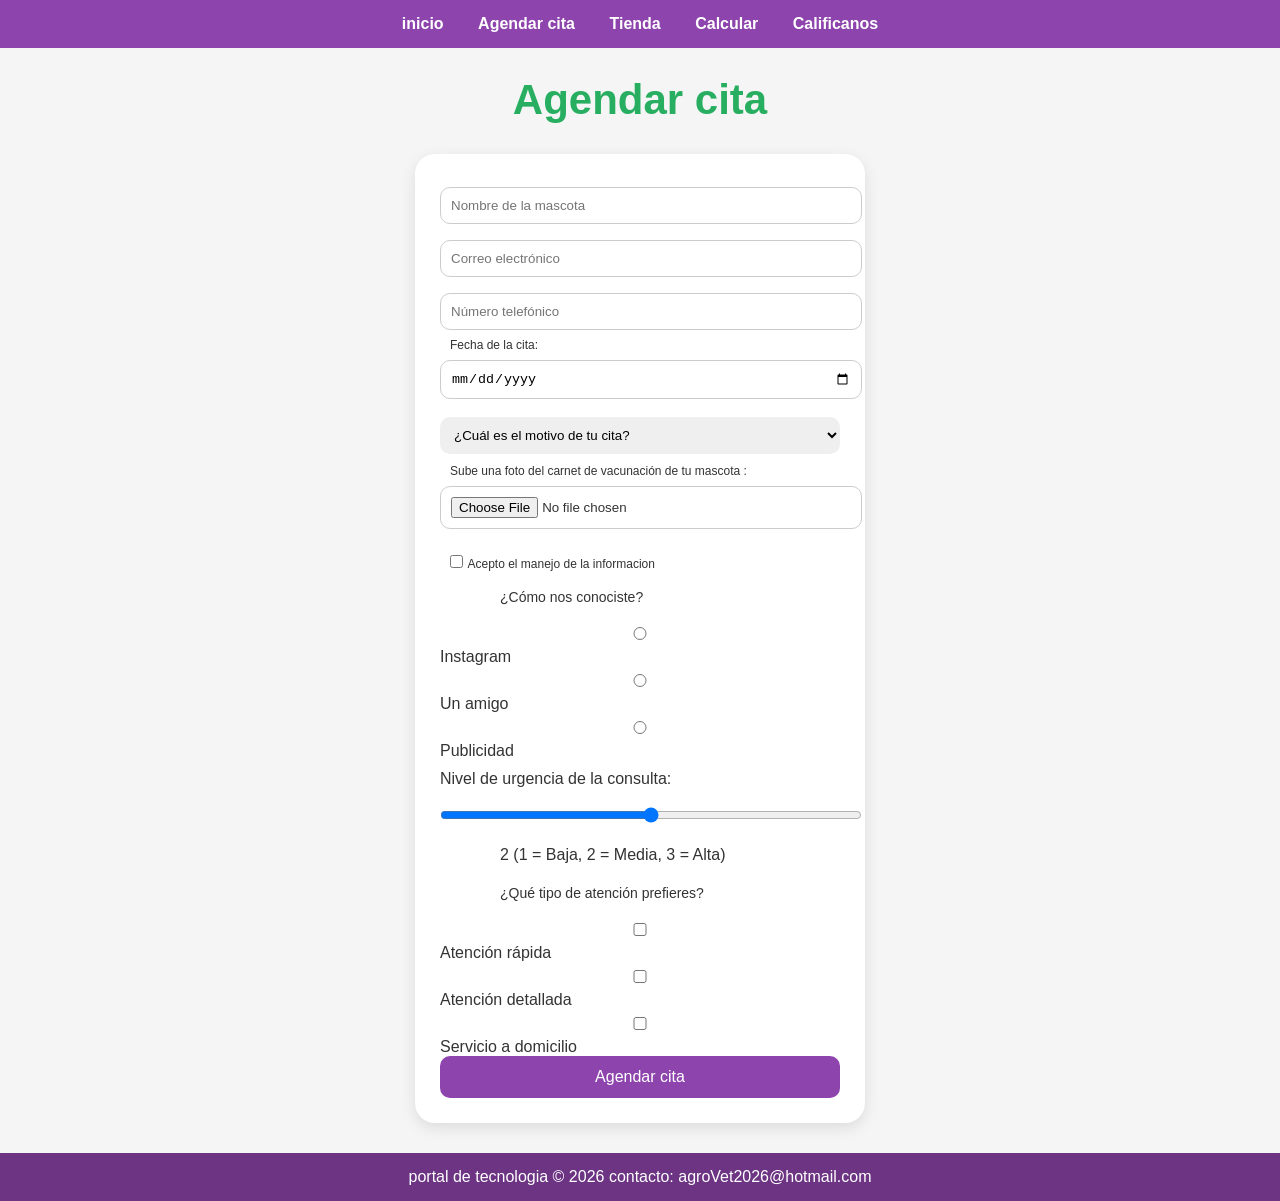
<file: Portafolio/agroVet/agendar.html>
<!DOCTYPE html>
<html lang="es">
<head>
<meta charset="UTF-8">
<title>Agendar cita</title>
<link rel="stylesheet" href="style.css">

</head>

<body class="agendar">
        <nav>
<ul>
     <li><a href="inicio.html">inicio</a></li>
<li><a href="agendar.html">Agendar cita</a></li>
<li><a href="veterinaria.html">Tienda</a></li>
<li><a href="calcular.html">Calcular</a></li>
<li><a href="calificanos.html">Calificanos</a></li>
</ul>
</nav>
<h1>Agendar cita</h1>

<div class="form-container">

<form action="#" method="POST" enctype="multipart/form-data">
 
            <input type="text" name="nombre" placeholder="Nombre de la mascota" required>
            <input type="email" name="correo" placeholder="Correo electrónico" required>
            <input type="tel" name="telefono" placeholder="Número telefónico">
 
            <label style="display:block; text-align:left; margin-left:10px; font-size:12px;">Fecha de la cita:</label>
            <input type="date" name="fecha">
 
            <select name="motivo" style="width:100%; margin:10px 0; padding:10px; border-radius:10px; border:none;">
                <option value="" disabled selected>¿Cuál es el motivo de tu cita?</option>
                <option value="Consulta">Consulta general</option>
                <option value="vacunas">Vacunacion</option>
                <option value="cequeos">Chequeos medicos</option>
                <option value="Asesoria">Asesoria en nutricion</option>
                <option value="Otros">Otros</option>
                
            </select>
 
            <label style="display:block; text-align:left; margin-left:10px; font-size:12px;">Sube una foto del carnet de vacunación de tu mascota
                :</label>
            <input type="file" name="archivo" accept="image/*">
 
            
 
            <div style="text-align:left; margin:10px;">
                <input type="checkbox" id="terminos" name="terminos" required style="width:auto;">
                <label for="terminos" style="font-size:12px;">Acepto el manejo de la informacion</label>
            </div>
            <div class="grupo-input">
                <p style="text-align:left; font-size:14px; margin-bottom:10px;">¿Cómo nos conociste?</p>
                <label><input type="radio" name="origen" value="instagram"> Instagram</label>
                <label><input type="radio" name="origen" value="amigo"> Un amigo</label>
                <label><input type="radio" name="origen" value="publicidad"> Publicidad</label>
            </div>
 
           <div class="grupo-input">
    <label>Nivel de urgencia de la consulta:</label><br>

    <input type="range" name="urgencia" min="1" max="3" step="1"
        oninput="valorUrgencia.value = this.value">

    <p>
        <output id="valorUrgencia">2</output>
        (1 = Baja, 2 = Media, 3 = Alta)
    </p>
</div>
 
            <div class="grupo-input">
                <p style="text-align:left; font-size:14px; margin-bottom:10px;">¿Qué tipo de atención prefieres?</p>
                <label><input type="checkbox" name="estilo" value="rapida"> Atención rápida</label>
                <label><input type="checkbox" name="estilo" value="detallada"> Atención detallada</label>
                <label><input type="checkbox" name="domicilio" value="fiesta"> Servicio a domicilio</label>
            </div>
            <button type="submit">Agendar cita</button>
        </form>

</div>

<footer>
 portal de tecnologia © 2026  contacto: agroVet2026@hotmail.com
</footer>

</body>
</html>
</file>
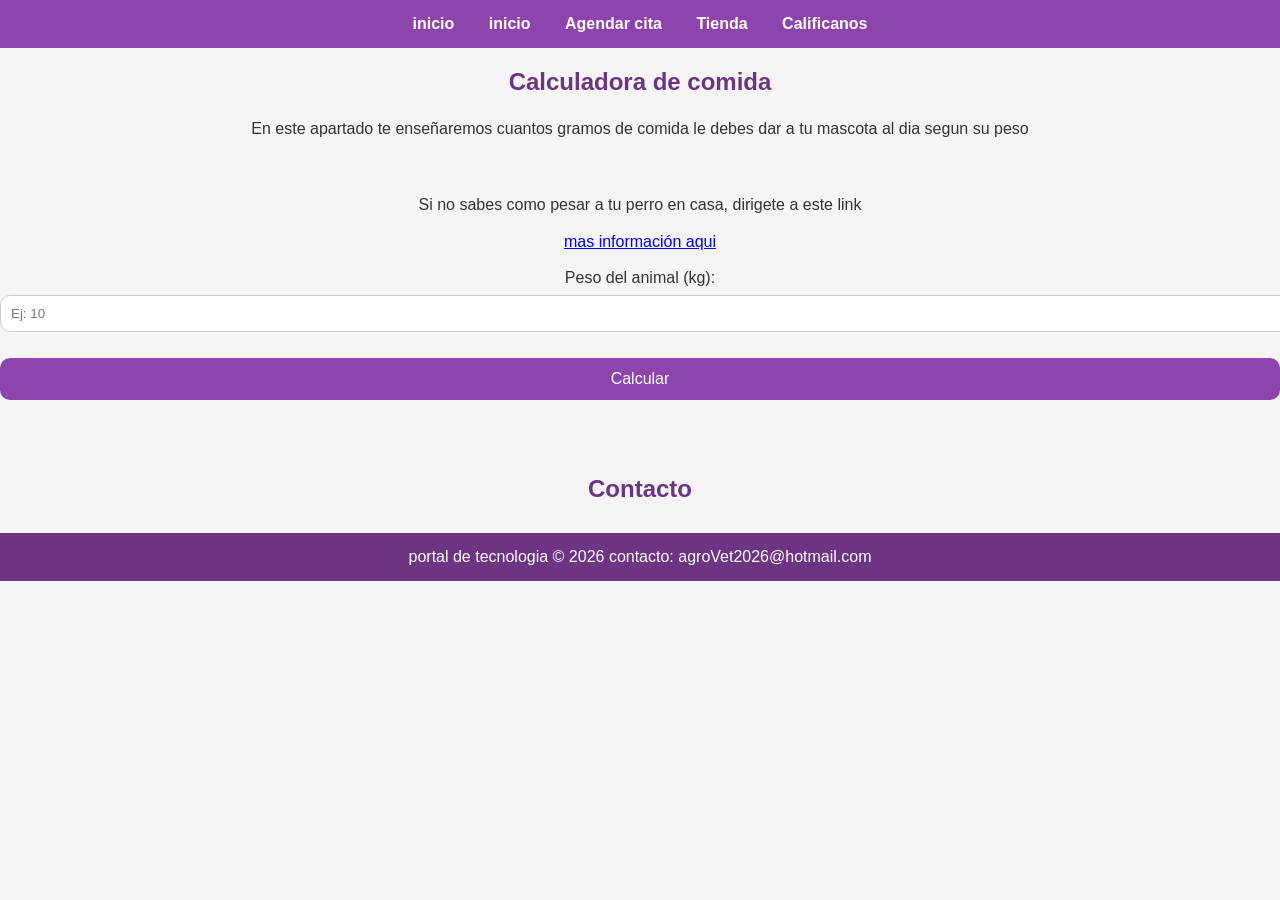
<file: Portafolio/agroVet/calcular.html>
<!DOCTYPE html>
<html lang="es">
<head>
<link rel="stylesheet" href="style.css">

    <meta charset="UTF-8">
    <title>Calculadora de comida para perros</title>
</head>
<nav>
<ul> 
 <li><a href="inicio.html">inicio</a></li>
<li><a href="Inicio.html">inicio</a></li>
<li><a href="agendar.html">Agendar cita</a></li>
<li><a href="veterinaria.html">Tienda</a></li>
<li><a href="calificanos.html">Calificanos</a></li>
</ul>
</nav>
<body>

    <h2>Calculadora de comida</h2>
    <p>En este apartado te enseñaremos cuantos gramos de comida le debes dar a tu mascota al dia segun su peso</p>
    <br><br>
    <p>Si no sabes como pesar a tu perro en casa, dirigete a este link</p>
    <a target="_blank" href="https://www.hillspet.es/dog-care/healthcare/how-to-weigh-your-dog-at-home">mas información aqui</a>
    <br><br>
    <label>Peso del animal (kg):</label><br>
    <input type="number" id="peso" placeholder="Ej: 10"><br><br>

    <button onclick="calcularComida()">Calcular</button>

    <h3 id="resultado"></h3>

    <script src="Calculadora.js"></script>

    <br><br>
     <h2>Contacto</h2>
 
<footer>
 portal de tecnologia © 2026  contacto: agroVet2026@hotmail.com
</footer>
</body>
</html>
</file>
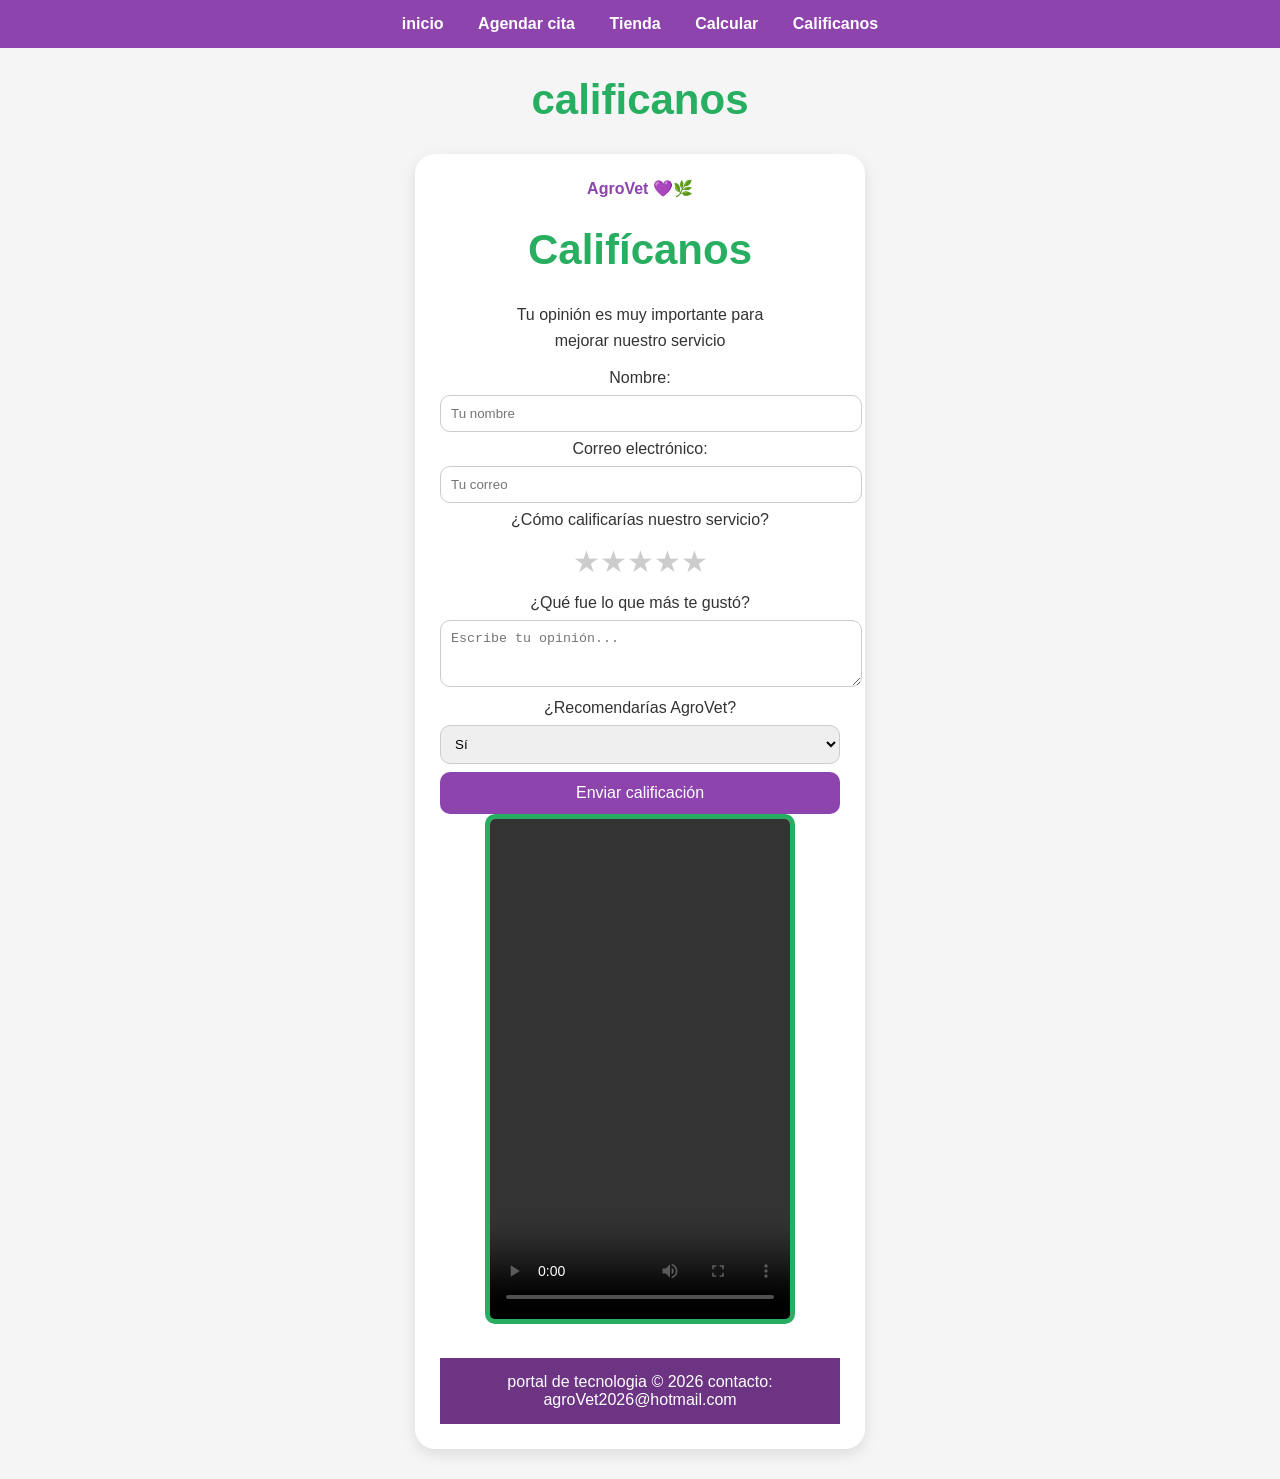
<file: Portafolio/agroVet/calificanos.html>
<!DOCTYPE html>
<html lang="es">
<head>
<meta charset="UTF-8">
<title>Agendar cita</title>
<link rel="stylesheet" href="style.css">
</head>

<body class="calificanos">
        <nav>
<ul>
     <li><a href="inicio.html">inicio</a></li>
<li><a href="agendar.html">Agendar cita</a></li>
<li><a href="veterinaria.html">Tienda</a></li>
<li><a href="calcular.html">Calcular</a></li>
<li><a href="calificanos.html">Calificanos</a></li>
</ul>
</nav>
<h1>calificanos</h1>

<div class="form-container">
    </head>

<body>

    <div class="contenedor">

        <div class="logo">AgroVet 💜🌿</div>

        <h1>Califícanos</h1>

        <p>Tu opinión es muy importante para mejorar nuestro servicio</p>

        <form>

            <label>Nombre:</label>
            <input type="text" placeholder="Tu nombre">

            <label>Correo electrónico:</label>
            <input type="email" placeholder="Tu correo">

            <label>¿Cómo calificarías nuestro servicio?</label>

            <div class="estrellas">
                <input type="radio" name="estrellas" id="5"><label for="5">★</label>
                <input type="radio" name="estrellas" id="4"><label for="4">★</label>
                <input type="radio" name="estrellas" id="3"><label for="3">★</label>
                <input type="radio" name="estrellas" id="2"><label for="2">★</label>
                <input type="radio" name="estrellas" id="1"><label for="1">★</label>
            </div>

            <label>¿Qué fue lo que más te gustó?</label>
            <textarea rows="3" placeholder="Escribe tu opinión..."></textarea>

            <label>¿Recomendarías AgroVet?</label>
            <select>
                <option>Sí</option>
                <option>No</option>
            </select>

            <button type="submit">Enviar calificación</button>

        </form>
        <video width="300" height="500" controls>
    
    <source src="vid/2.mp4" >
    Tu navegador no soporta video HTML5.
</video>

    </div>
    <footer>
 portal de tecnologia © 2026  contacto: agroVet2026@hotmail.com
</footer>

</body>
</html>
</file>
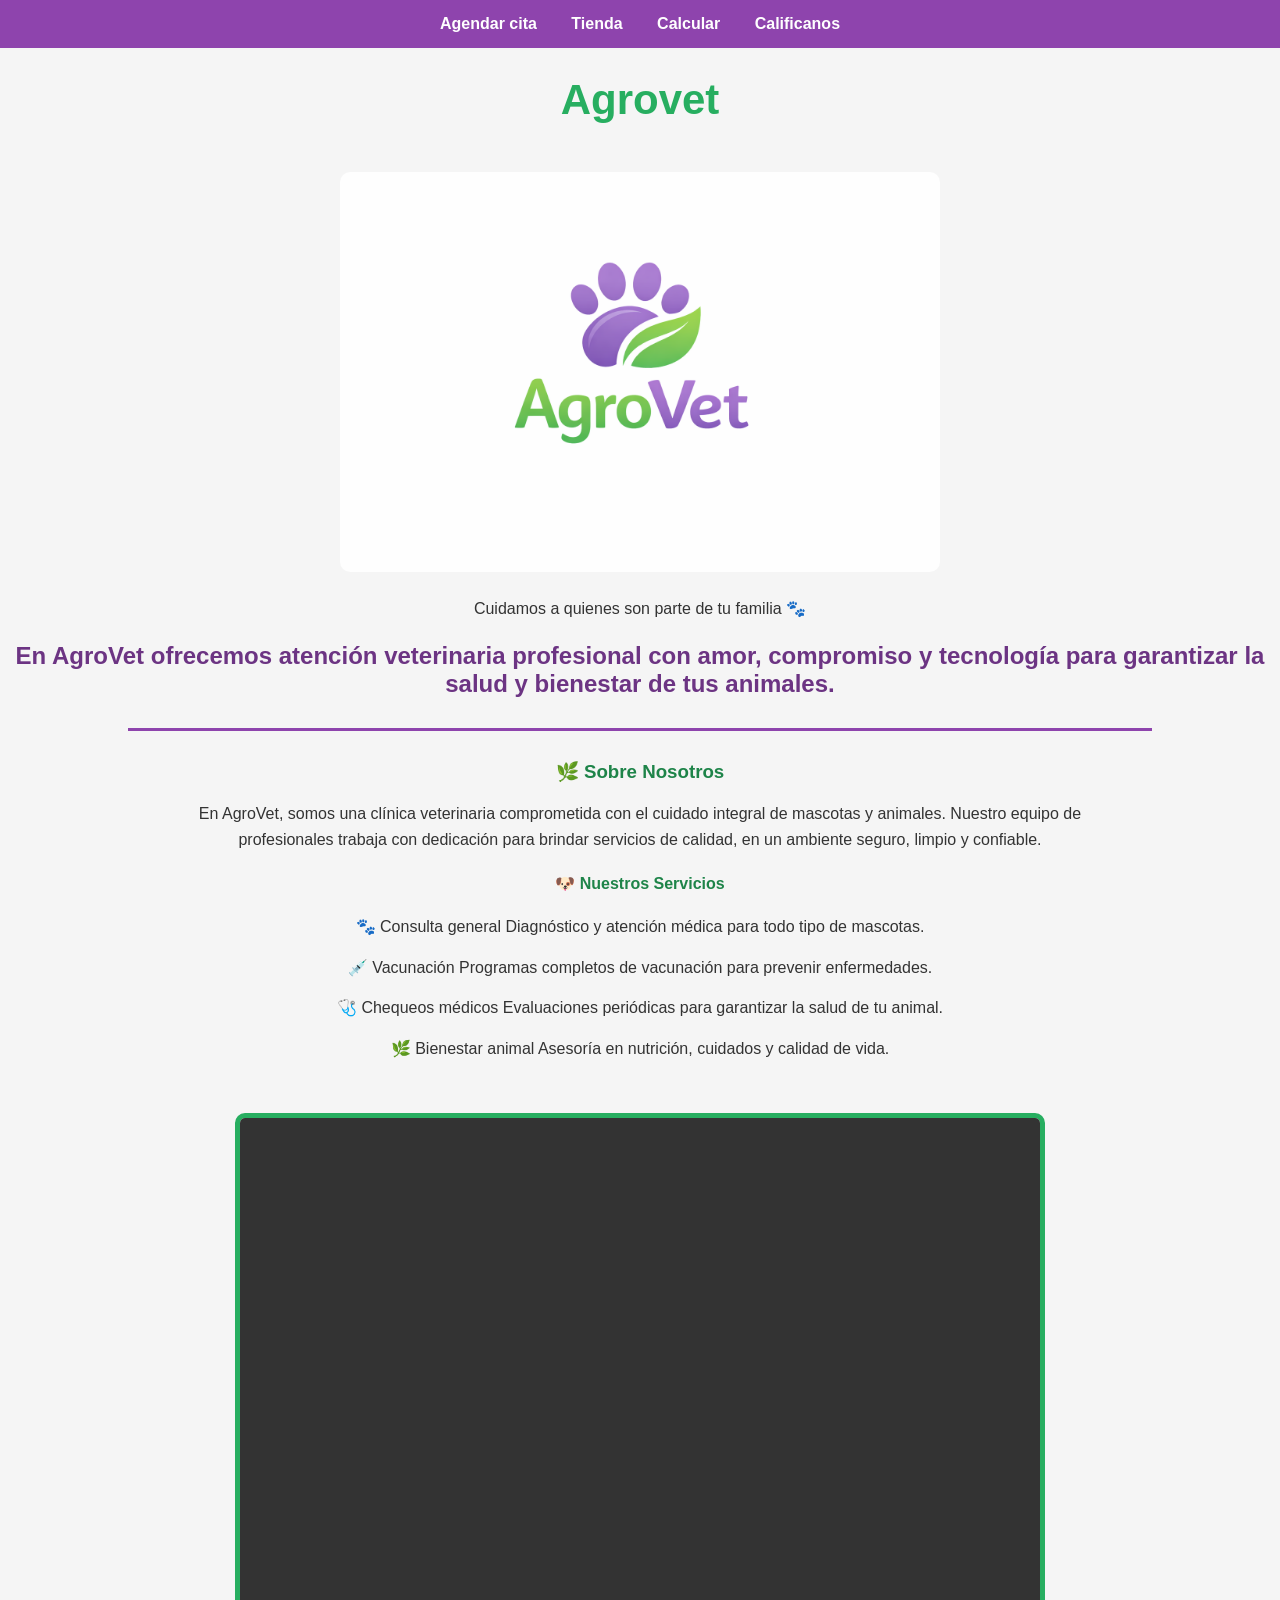
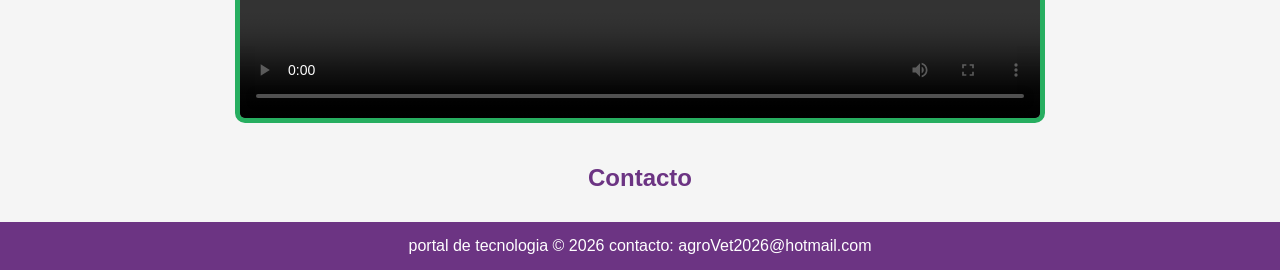
<file: Portafolio/agroVet/inicio.html>
<!DOCTYPE html>
<html lang="en">
<head>
    <title>inicio</title>
    <link rel="stylesheet" href="style.css">
 
    
</head>
<body>
    <nav>
<ul>
   
<li><a href="agendar.html">Agendar cita</a></li>
<li><a href="veterinaria.html">Tienda</a></li>
<li><a href="calcular.html">Calcular</a></li>
<li><a href="calificanos.html">Calificanos</a></li>
</ul>
</nav>
    
    <h1>Agrovet</h1>
    <img src="img/logo.png"height="400" />
    <p>Cuidamos a quienes son parte de tu familia 🐾</p>
    <h2>En AgroVet ofrecemos atención veterinaria profesional con amor, compromiso y tecnología para garantizar la salud y bienestar de tus animales.</h2>
    <hr>
    <h3>🌿 Sobre Nosotros</h3>
    <p>En AgroVet, somos una clínica veterinaria comprometida con el cuidado integral de mascotas y animales. Nuestro equipo de profesionales trabaja con dedicación para brindar servicios de calidad, en un ambiente seguro, limpio y confiable.
    </p>
    <h4>🐶 Nuestros Servicios</h4>
    <p>🐾 Consulta general
Diagnóstico y atención médica para todo tipo de mascotas.    
 </p>
 <p>💉 Vacunación
Programas completos de vacunación para prevenir enfermedades.</p>
     <p>🩺 Chequeos médicos
Evaluaciones periódicas para garantizar la salud de tu animal.</p>
<p>🌿 Bienestar animal
Asesoría en nutrición, cuidados y calidad de vida.</p>
     <br><br>
     

<video width="800" height="600" controls>
    
    <source src="vid/1.mp4" >
    Tu navegador no soporta video HTML5.
</video>
<br><br>
     <h2>Contacto</h2>

<footer>
 portal de tecnologia © 2026  contacto: agroVet2026@hotmail.com
</footer>
      
      
</body>
</html>
</file>
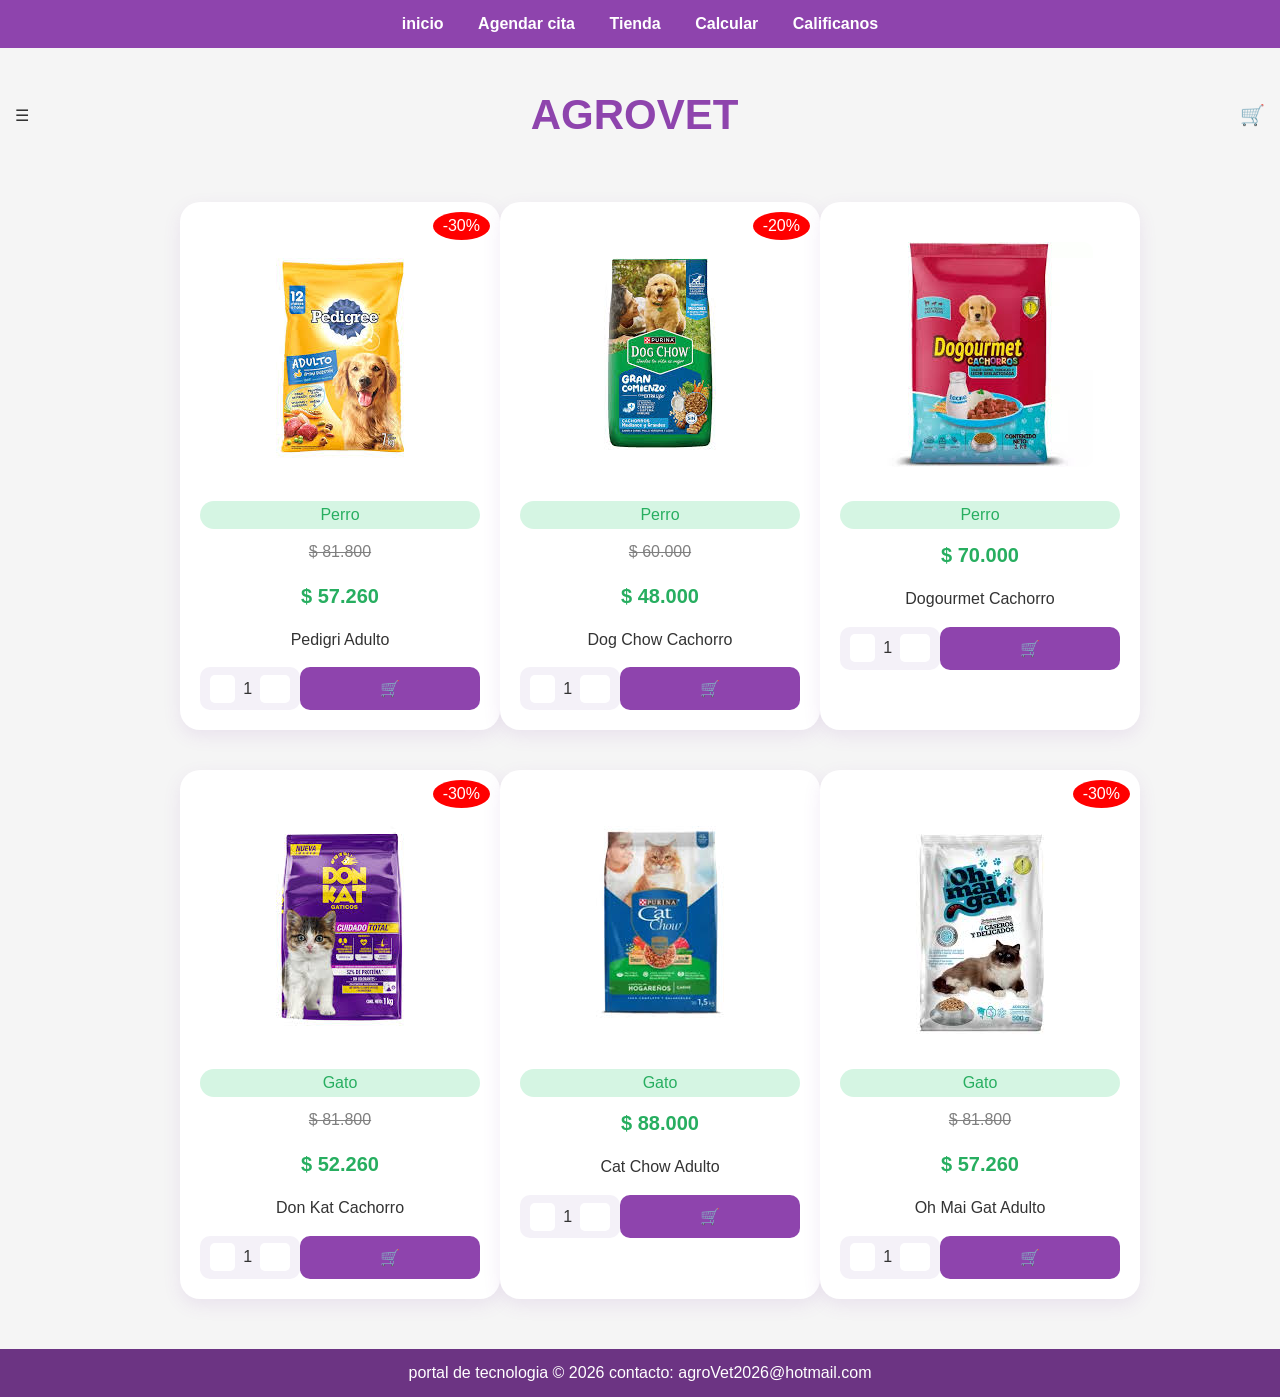
<file: Portafolio/agroVet/veterinaria.html>
<!DOCTYPE html>
<html lang="es">

<head>
    <meta charset="UTF-8">
    <title>AGROVET</title>
    <link rel="stylesheet" href="style.css">
</head>

<body>
    <nav>
<ul>
 <li><a href="inicio.html">inicio</a></li>
<li><a href="agendar.html">Agendar cita</a></li>
<li><a href="veterinaria.html">Tienda</a></li>
<li><a href="calcular.html">Calcular</a></li>
<li><a href="calificanos.html">Calificanos</a></li>
</ul>
</nav>
    <header class="header">
        <div class="menu">☰</div>
        <h1 class="logo">AGROVET</h1>
        <div class="cart">🛒</div>
    </header>
    <div class="cart-panel" id="cartPanel">
        <h3>Carrito</h3>
        <ul id="cartItems"></ul>
    </div>

    <section class="products">

        <!-- CARD 1 -->
        <div class="card">
            <span class="discount">-30%</span>
            <img src="comida1.jpeg" alt="producto">

            <div class="tag">Perro</div>

            <p class="old-price">$ 81.800</p>
            <p class="price">$ 57.260</p>

            <p class="title">Pedigri Adulto</p>

            <div class="actions">
                <div class="quantity">
                    <button class="minus">-</button>
                    <span class="count">1</span>
                    <button class="plus">+</button>
                </div>
                <button class="add">🛒</button>
            </div>
        </div> 



        
        <div class="card">
            <span class="discount">-20%</span>
            <img src="comida2.jpeg" alt="producto">

            <div class="tag">Perro</div>

            <p class="old-price">$ 60.000</p>
            <p class="price">$ 48.000</p>

            <p class="title">Dog Chow Cachorro</p>

            <div class="actions">
                <div class="quantity">
                    <button class="minus">-</button>
                    <span class="count">1</span>
                    <button class="plus">+</button>
                </div>
                <button class="add">🛒</button>
            </div>
        </div>



        
        <div class="card">
            <img src="comida3.jpeg" alt="producto">

            <div class="tag">Perro</div>

            <p class="price">$ 70.000</p>

            <p class="title">Dogourmet Cachorro</p>

            <div class="actions">
                <div class="quantity">
                    <button class="minus">-</button>
                    <span class="count">1</span>
                    <button class="plus">+</button>
                </div>
                <button class="add">🛒</button>
            </div>
        </div>

    </section>

    <section class="products">

        
        <div class="card">
            <span class="discount">-30%</span>
            <img src="comida4.jpeg" alt="producto">

            <div class="tag">Gato</div>

            <p class="old-price">$ 81.800</p>
            <p class="price">$ 52.260</p>

            <p class="title">Don Kat Cachorro</p>

            <div class="actions">
                <div class="quantity">
                    <button class="minus">-</button>
                    <span class="count">1</span>
                    <button class="plus">+</button>
                </div>
                <button class="add">🛒</button>
            </div>
        </div> 



        
        <div class="card">

            <img src="comida5.jpeg" alt="producto">

            <div class="tag">Gato</div>

            <p class="price">$ 88.000</p>

            <p class="title">Cat Chow Adulto</p>

            <div class="actions">
                <div class="quantity">
                    <button class="minus">-</button>
                    <span class="count">1</span>
                    <button class="plus">+</button>
                </div>
                <button class="add">🛒</button>
            </div>
        </div>



        <!-- CARD 3 -->
        <div class="card">
            <span class="discount">-30%</span>
            <img src="comida6.jpeg" alt="producto">

            <div class="tag">Gato</div>

            <p class="old-price">$ 81.800</p>
            <p class="price">$ 57.260</p>

            <p class="title">Oh Mai Gat Adulto</p>

            <div class="actions">
                <div class="quantity">
                    <button class="minus">-</button>
                    <span class="count">1</span>
                    <button class="plus">+</button>
                </div>
                <button class="add">🛒</button>
            </div>
        </div>

    </section>


    <script src="script.js"></script>
    <footer>
 portal de tecnologia © 2026  contacto: agroVet2026@hotmail.com
</footer>
</body>

</html>
</file>
<file: Portafolio/agroVet/style.css>
/* VARIABLES (COLORES DE MARCA) */
:root {
    --verde: #27ae60;
    --verde-oscuro: #1e8449;
    --morado: #8e44ad;
    --morado-oscuro: #6c3483;
    --blanco: #ffffff;
    --gris-claro: #f5f5f5;
}

/* RESET */
body {
    margin: 0;
    font-family: Arial, sans-serif;
    background-color: var(--gris-claro);
    color: #333;
    text-align: center;
}

/* NAVBAR */
nav {
    background-color: var(--morado);
    padding: 15px;
}

nav ul {
    list-style: none;
    margin: 0;
    padding: 0;
}

nav ul li {
    display: inline;
    margin: 0 15px;
}

nav ul li a {
    text-decoration: none;
    color: var(--blanco);
    font-weight: bold;
    transition: 0.3s;
}

nav ul li a:hover {
    color: var(--verde);
}

/* TITULOS */
h1 {
    color: var(--verde);
    font-size: 42px;
}

h2 {
    color: var(--morado-oscuro);
}

h3, h4 {
    color: var(--verde-oscuro);
}

/* TEXTO */
p {
    width: 70%;
    margin: auto;
    margin-bottom: 15px;
    line-height: 1.6;
}

/* IMAGENES */
img {
    margin: 20px 0;
    border-radius: 10px;
}

/* VIDEO */
video {
    border: 5px solid var(--verde);
    border-radius: 10px;
}

/* HR */
hr {
    border: none;
    height: 3px;
    background-color: var(--morado);
    width: 80%;
    margin: 30px auto;
}

/* FOOTER */
footer {
    background-color: var(--morado-oscuro);
    color: white;
    padding: 15px;
    margin-top: 30px;
}

/* ========================= */
/* FORMULARIOS */
/* ========================= */

.form-container {
    width: 400px;
    margin: 30px auto;
    background: white;
    padding: 25px;
    border-radius: 20px;
    box-shadow: 0 5px 15px rgba(0,0,0,0.1);
}

input, select, textarea {
    width: 100%;
    padding: 10px;
    margin: 8px 0;
    border-radius: 10px;
    border: 1px solid #ccc;
}

input:focus, select:focus, textarea:focus {
    border-color: var(--morado);
    outline: none;
}

/* BOTONES */
button {
    width: 100%;
    padding: 12px;
    border: none;
    border-radius: 10px;
    background: var(--morado);
    color: white;
    font-size: 16px;
    cursor: pointer;
    transition: 0.3s;
}

button:hover {
    background: var(--morado-oscuro);
}

/* GRUPOS */
.grupo-input {
    text-align: left;
    margin-top: 10px;
}

/* ========================= */
/* CALIFICANOS (ESTRELLAS) */
/* ========================= */

.estrellas {
    display: flex;
    flex-direction: row-reverse; /* 👈 ESTO SOLUCIONA TODO */
    justify-content: center;
    margin: 15px 0;
}

.estrellas input {
    display: none;
}

.estrellas label {
    font-size: 30px;
    color: #ccc;
    cursor: pointer;
    transition: 0.3s;
}

/* Hover */
.estrellas label:hover,
.estrellas label:hover ~ label {
    color: var(--morado);
}

/* Seleccionado */
.estrellas input:checked ~ label {
    color: var(--morado);
}

/* ========================= */
/* TIENDA */
/* ========================= */

.header {
    display: flex;
    justify-content: space-between;
    align-items: center;
    padding: 15px;
}

.logo {
    color: var(--morado);
    font-weight: bold;
}

.cart {
    cursor: pointer;
    font-size: 20px;
}

/* PRODUCTOS */
.products {
    display: grid;
    grid-template-columns: repeat(3, 280px);
    gap: 40px;
    justify-content: center;
    padding: 20px;
}

/* CARD */
.card {
    background: white;
    border-radius: 20px;
    padding: 20px;
    width: 280px;
    text-align: center;
    box-shadow: 0 6px 18px rgba(142, 68, 173, 0.1);
    transition: 0.3s;
    position: relative;
}

.card:hover {
    transform: translateY(-8px);
}

/* DESCUENTO */
.discount {
    position: absolute;
    top: 10px;
    right: 10px;
    background: red;
    color: white;
    padding: 5px 10px;
    border-radius: 50%;
}

/* TAG */
.tag {
    background: #d5f5e3;
    color: var(--verde);
    border-radius: 20px;
    padding: 5px;
    margin: 10px 0;
}

/* PRECIOS */
.old-price {
    text-decoration: line-through;
    color: gray;
}

.price {
    color: var(--verde);
    font-size: 20px;
    font-weight: bold;
}

/* ACCIONES */
.actions {
    display: flex;
    justify-content: space-between;
    margin-top: 10px;
}

.quantity {
    display: flex;
    align-items: center;
    gap: 8px;
    background: #f4f1f8;
    padding: 5px 10px;
    border-radius: 10px;
}

.quantity button {
    border: none;
    background: white;
    border-radius: 5px;
    padding: 5px 10px;
    cursor: pointer;
}

/* CARRITO */
.cart-panel {
    position: fixed;
    top: 70px;
    right: 20px;
    width: 250px;
    background: white;
    border-radius: 15px;
    padding: 15px;
    box-shadow: 0 5px 20px rgba(0,0,0,0.2);
    display: none;
    z-index: 9999;
}
</file>
